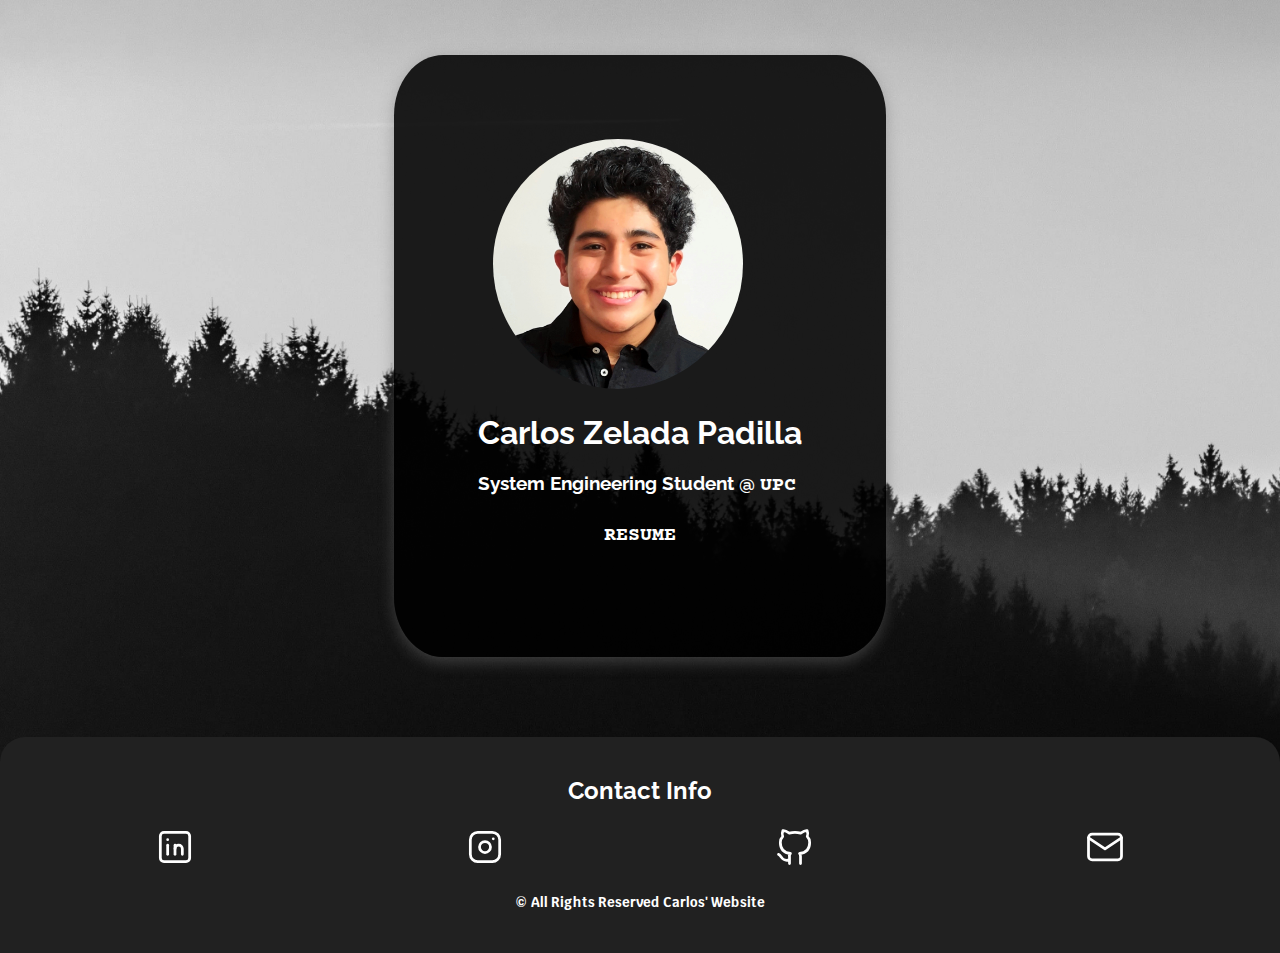
<file: index.html>
<!DOCTYPE html>
<html lang="en">
<head>
    <meta charset="UTF-8">
    <meta http-equiv="X-UA-Compatible" content="IE=edge">
    <meta name="viewport" content="width=device-width, initial-scale=1.0">
    <link rel="stylesheet" href="css/style.css">
    <link rel="stylesheet" href="css/normalize.css">
    <link rel="preconnect" href="https://fonts.googleapis.com">
    <link rel="preconnect" href="https://fonts.googleapis.com">
    <link rel="preconnect" href="https://fonts.googleapis.com">
    <link rel="preconnect" href="https://fonts.gstatic.com" crossorigin>
    <link href="https://fonts.googleapis.com/css2?family=Big+Shoulders+Display:wght@300&family=Courier+Prime&family=Edu+NSW+ACT+Foundation&family=Krub:wght@400;700&family=Raleway:wght@100&family=Staatliches&display=swap" rel="stylesheet">
    <link rel="stylesheet" href="https://cdnjs.cloudflare.com/ajax/libs/animate.css/4.1.1/animate.min.css"/>
    <link rel="icon" href="img/CZ.png">
    <title>Carlos Zelada</title>
</head> 
<body>
    <section class="existencia">
    <main class="contenedor">
    <div class="grid animate__animated animate__zoomIn animate__delay-0.5s">
        <div class="Cuadro sombra">
        <img class="Cuadro__imagen" src="img/Me.jpg" alt="Carlos">
        <div class="Cuadro__informacion">
        <div class="Cuadro__informacion ">
            <h1>Carlos Zelada Padilla</h1> 
            <h3>System Engineering Student @ <a class="links Cuadro_resumen" href="https://www.upc.edu.pe/">UPC</a></h3>
            <a class="links" href="yo.html"><h4 class="Cuadro_resumen">RESUME</h4></a>
        </div>    
    </div>
</div>
</section>  

<div class="separacion"></div>
            
    </main>
    <footer class="footer">
        <h2>Contact Info</h2>
        <div class="contacto">
        <div class="icono">
            <a href="https://www.linkedin.com/in/carlos-antonio-zelada-padilla/"><svg xmlns="http://www.w3.org/2000/svg" class="icon icon-tabler icon-tabler-brand-linkedin" width="44" height="44" viewBox="0 0 24 24" stroke-width="1.5" stroke="#ffffff" fill="none" stroke-linecap="round" stroke-linejoin="round">
                <path stroke="none" d="M0 0h24v24H0z" fill="none"/>
                <rect x="4" y="4" width="16" height="16" rx="2" />lk
                <line x1="8" y1="11" x2="8" y2="16" />
                <line x1="8" y1="8" x2="8" y2="8.01" />
                <line x1="12" y1="16" x2="12" y2="11" />
                <path d="M16 16v-3a2 2 0 0 0 -4 0" />
              </svg></a>
        </div>        

        <div class="icono">
            <a href="https://www.instagram.com/carlos._.ze245/"><svg xmlns="http://www.w3.org/2000/svg" class="icon icon-tabler icon-tabler-brand-instagram" width="44" height="44" viewBox="0 0 24 24" stroke-width="1.5" stroke="#ffffff" fill="none" stroke-linecap="round" stroke-linejoin="round">
                <path stroke="none" d="M0 0h24v24H0z" fill="none"/>
                <rect x="4" y="4" width="16" height="16" rx="4" />
                <circle cx="12" cy="12" r="3" />
                <line x1="16.5" y1="7.5" x2="16.5" y2="7.501" />
              </svg></a>
        </div>     

        <div class="icono">
            <a href="https://github.com/JeezisPope"><svg xmlns="http://www.w3.org/2000/svg" class="icon icon-tabler icon-tabler-brand-github" width="44" height="44" viewBox="0 0 24 24" stroke-width="1.5" stroke="#ffffff" fill="none" stroke-linecap="round" stroke-linejoin="round">
                <path stroke="none" d="M0 0h24v24H0z" fill="none"/>
                <path d="M9 19c-4.3 1.4 -4.3 -2.5 -6 -3m12 5v-3.5c0 -1 .1 -1.4 -.5 -2c2.8 -.3 5.5 -1.4 5.5 -6a4.6 4.6 0 0 0 -1.3 -3.2a4.2 4.2 0 0 0 -.1 -3.2s-1.1 -.3 -3.5 1.3a12.3 12.3 0 0 0 -6.2 0c-2.4 -1.6 -3.5 -1.3 -3.5 -1.3a4.2 4.2 0 0 0 -.1 3.2a4.6 4.6 0 0 0 -1.3 3.2c0 4.6 2.7 5.7 5.5 6c-.6 .6 -.6 1.2 -.5 2v3.5" />
              </svg></a>
        </div>     

        <div class="icono">
            <a href="mailto:carlos.antonio.zelada.padilla@gmail.com"><svg xmlns="http://www.w3.org/2000/svg" class="icon icon-tabler icon-tabler-mail" width="44" height="44" viewBox="0 0 24 24" stroke-width="1.5" stroke="#ffffff" fill="none" stroke-linecap="round" stroke-linejoin="round">
                <path stroke="none" d="M0 0h24v24H0z" fill="none"/>
                <rect x="3" y="5" width="18" height="14" rx="2" />
                <polyline points="3 7 12 13 21 7" />
              </svg></a>
        </div>  
    </div>
    <h5>© All Rights Reserved Carlos' Website</h5>  
    </footer>
    
</body>
</html>
</file>
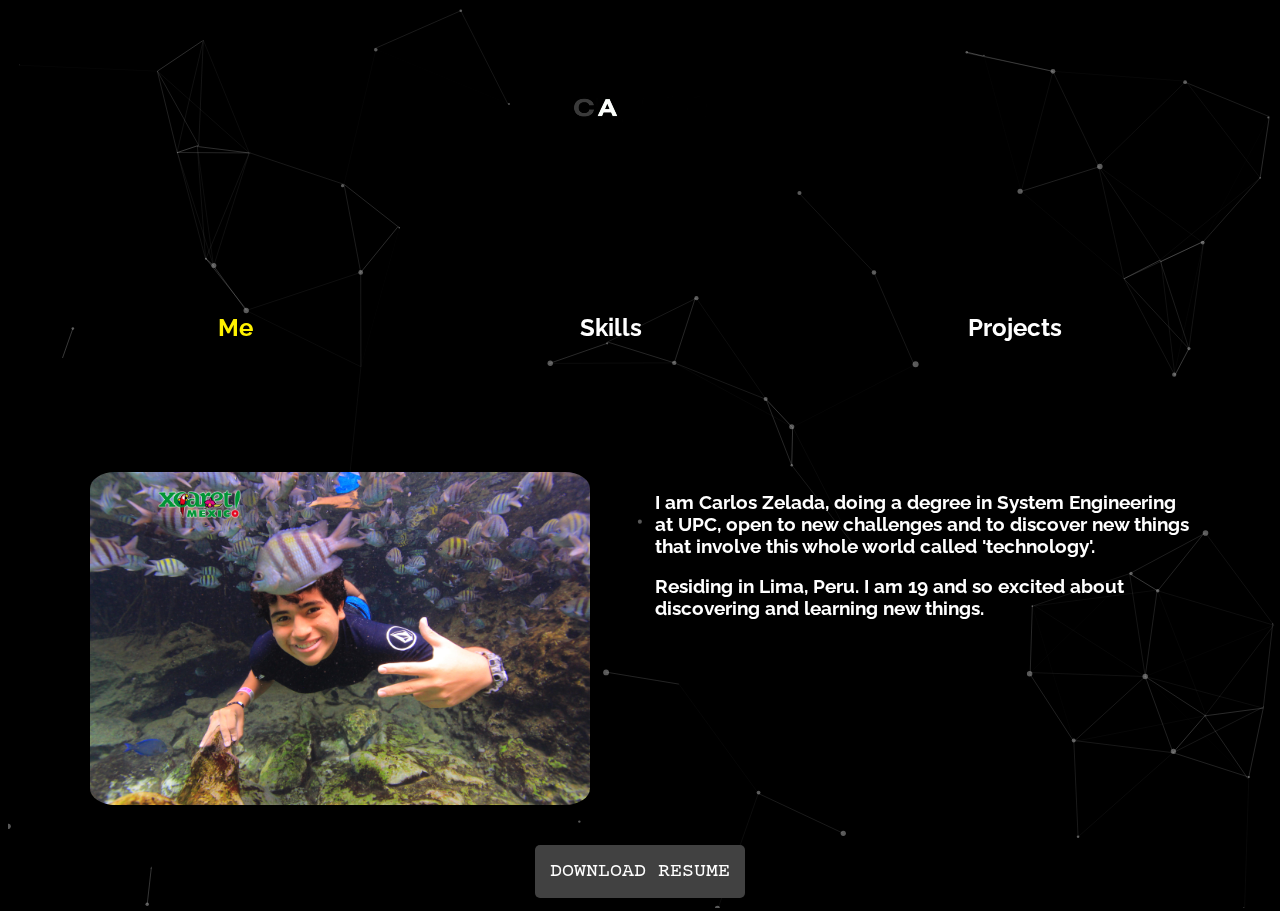
<file: yo.html>
<!DOCTYPE html>
<html lang="en">

<head>
    <meta charset="UTF-8">
    <meta http-equiv="X-UA-Compatible" content="IE=edge">
    <meta name="viewport" content="width=device-width, initial-scale=1.0">
    <link rel="stylesheet" href="css/style2.css">
    <link rel="preconnect" href="https://fonts.googleapis.com">
    <link rel="preconnect" href="https://fonts.gstatic.com" crossorigin>
    <link href="https://fonts.googleapis.com/css2?family=Big+Shoulders+Display:wght@300&family=Bungee+Hairline&family=Courier+Prime&family=Edu+NSW+ACT+Foundation&family=Krub:wght@400;700&family=Raleway:wght@100&family=Staatliches&display=swap" rel="stylesheet">
    <link rel="icon" href="img/CZ.png">
    <link rel="stylesheet" href="https://cdnjs.cloudflare.com/ajax/libs/animate.css/4.1.1/animate.min.css" />
    <title>Resume Carlos Zelada</title>
</head>

<body>
    <div id="particles-js"></div>
    <header class="header">

        <div class="centrado navegacion animate__animated animate__fadeIn animate__delay-1s">
            <a href="index.html"><video class="video" src="img/Carlitos.mp4" autoplay muted loop></video></a>
        </div>
        <nav class="navegacion animate__animated animate__fadeInUp animate__delay-0.5s">
            <a href="#hola">
                <h2 class="links navegacion--activo">Me</h2>
            </a>
            <a href="Skills.html">
                <h2 class="links">Skills</h2>
            </a>
            <a href="Projects.html">
                <h2 class="links">Projects</h2>
            </a>
        </nav>
    </header>
    <main class="main animate__animated animate__fadeInUp animate__delay-0.5s">
        <section>
            <div id="hola" class="contenedor dos__columnas">
                <article class="entrada">
                    <div class="yo">
                        <img class="imagen_presentacion" src="img/hey.JPG" alt="">
                    </div>
                </article>
                <article class="entrada">
                    <h3 class="texto">I am Carlos Zelada, doing a degree in System Engineering at UPC, open to new challenges and to discover new things that involve this whole world called 'technology'.</h3>
                    <h3 class="texto">Residing in Lima, Peru. I am 19 and so excited about discovering and learning new things.</h3>
                </article>
            </div>

            <div class="btn_inicio">
                <a class="btn" href="index.html">Download Resume</a>
            </div>
    </main>
    <!-- JS Particles.js -->
    <script src="js/particles.min.js"></script>
    <script src="js/app.js"></script>
</body>

</html>
</file>
<file: css/style.css>
:root{/*Codigo para definir "variables"*/
    --blanco: #ffffff;
    --oscuro: #212121;
    --primario: #00194e;
    --secundario: #014f58;
    --gris: #414141;
}
/*Usar ese code para todos los proyectos*/
html{
    font-size: 62.5%;
    box-sizing: border-box;
    /*scroll-snap-type: y proximity;  Este Comando es utilizado para que el mouse vaya por las secciones*/
}

.servicios,
.navegacion_principal,
.formulario{
scroll-snap-align: center;
scroll-snap-stop: always;
}


*, *:before, *:after {
    box-sizing: inherit;
  }

body{
    font-size: 16px;
    font-family: 'Krub', sans-serif;
    background-image: url(../img/Back.jpg);
    background-color: var(--oscuro);
    background-repeat: no-repeat;
    background-size: cover;
    overflow: auto;
}

.sombra{
    box-shadow: 0px 5px 15px 0px rgba(112,112,112,0.48);
    background-color: var(--blanco);
    padding: 2rem;
    border-radius: 1rem;
}
img{
    max-width: 100%;
    
}

h1,h2,h3,h4{
    color: var(--blanco);
    font-family: 'Raleway', sans-serif;
}

.footer{   
    padding: 2rem;
    background-color: var(--oscuro);
    color: var(--blanco);
    text-align: center;
    border-top-left-radius: 2.5rem;
    border-top-right-radius: 2.5rem;
    }
.contacto{
    display: grid;
    justify-content: center;
    grid-template-columns: repeat(4, 1fr);
}

.Cuadro__imagen{
    width: 18rem;
    border-radius: 50%;
    margin-left: 20%;
}

@media(min-width: 768px) {
    .Cuadro__imagen{
        width: 25rem;
        border-radius: 50%;
        margin-left: 4.5%;
    }
}

.Cuadro{
 /*   background-color: var(--primario);*/
    background-color: #000000df;
    padding: 5%;
    border-radius: 10%;
}

@media(min-width: 768px) {
    .Cuadro{
        /*   background-color: var(--primario);*/
           background-color: #000000df;
           padding: 7%;
           border-radius: 10%;
       }
}

.grid{
    display: grid;
    justify-items: center; 
}

.contenedor{
    max-width: 120rem;
    margin: 0 auto;
}

.links{
    text-decoration: none;
}

.Cuadro_resumen{
    text-align: center;
    color: #ffffff;
    transition: color 1s ease;
    font-family: 'Courier Prime', monospace;
    font-size: 2rem;
}

.Cuadro_resumen:hover{
    cursor: pointer;
    color: #ffff0c;
}

.contacto{
    display: grid;
    justify-content: center;
    grid-template-columns: repeat(2, 2fr);
}

.derechos{
    display: grid;
    justify-content: center;
    grid-template-columns: (2, 1fr);
}

@media(min-width: 768px) {
    .contacto{
        display: grid;
        justify-content: center;
        grid-template-columns: repeat(4, 1fr);
    }
}

.existencia{
    padding-top: 8rem;
 }

 .separacion{
    padding: 5rem;
}

@media(min-width: 768px) {
    .existencia{
        padding-top: 5.5rem;
     }

     .separacion{
        padding: 4rem;
    }
}
</file>
<file: css/style2.css>
:root {
    /*Codigo para definir "variables"*/
    --blanco: #ffffff;
    --oscuro: #000000;
    --primario: #fff200;
    --secundario: #014f58;
    --gris: #414141;
}

/*Usar ese code para todos los proyectos*/

html {
    font-size: 62.5%;
    box-sizing: border-box;
    /*scroll-snap-type: y proximity;  Este Comando es utilizado para que el mouse vaya por las secciones*/
}

h1,
h2,
h3,
h4 {
    color: var(--blanco);
    font-family: 'Raleway', sans-serif;
}

img {
    max-width: 100%;
}

.main {
    padding-bottom: 2rem;
}

.servicios,
.navegacion_principal,
.formulario {
    scroll-snap-align: center;
    scroll-snap-stop: always;
}


*,
*:before,
*:after {
    box-sizing: inherit;
}

body {
    font-size: 16px;
    font-family: 'Krub', sans-serif;
    color: #ffffff;
    background-color: #000000;
    background-size: cover;
}

#particles-js {
    height: 100%;
    width: 100%;
    position: fixed;
    margin: 0px;
    z-index: -1;
    background-color: #000000;
    background-size: cover;
    opacity: 0.5;
}

@media(min-width: 768px) {
    #particles-js {
        height: 100%;
        width: 100%;
        position: fixed;
        margin: 0px;
        z-index: -1;
        background-color: #000000;
        background-size: cover;
        opacity: 0.7;
    }
}

@media(min-width: 768px) {
    body {
        overflow-anchor: none;
    }
}


.navegacion {
    display: flex;
    flex-direction: column;
    padding-bottom: 5rem;
}



@media(min-width: 768px) {
    .navegacion {
        display: flex;
        flex-direction: row;
        justify-content: space-between;
        padding-left: 20rem;
        padding-right: 20rem;
    }

    .navegacion a {
        text-decoration: none;
        text-align: center;
        padding: 1rem;
    }

}

.centrado {
    display: grid;
    justify-content: center;
}

.navegacion a {
    text-decoration: none;
}

.links {
    text-align: center;
    color: #ffffff;
    transition: color .5s ease;
}

.links:hover,
.navegacion--activo {
    cursor: pointer;
    color: var(--primario);
    
}

.video {
    width: 20rem;
    border-radius: 100%;
}

@media(min-width: 768px) {
    .grid {
        display: grid;
        grid-template-columns: repeat(2, 1fr);
        padding: 8rem;
    }

    .imagen_presentacion {
        width: 10rem;
        border-radius: 5%;
        align-items: center;
    }
}

.grid {
    display: grid;
}

.imagen_presentacion {
    width: 50rem;
    border-radius: 5%;
}

.btn_inicio {
    text-align: center;
}

.btn {
    text-decoration: none;
    text-transform: uppercase;
    font-family: 'Courier Prime', monospace;
    background-color: var(--gris);
    color: var(--blanco);
    padding: 1.5rem;
    font-size: 2rem;
    border-radius: .5rem;
    border: none;

    /*    transition: background-color 2s ease-in-out;*/
    transition: all 0.5s ease-in-out;
}

.btn:hover {
    cursor: pointer;
    background-color: #1f1f1f;
    color: #fff200;
    font-weight: bold;

}

.contenedor {
    max-width: 1200px;
    width: 95%;
    margin: auto;
    padding-bottom: 5rem;
}

.contenedor__proyectos__uno {
    position: relative;
    background-image: linear-gradient(rgba(0, 0, 0, 0.5), rgba(0, 0, 0, 0.5)), url(../img/Free_Lancer.jpg);
    background-size: cover;
    padding: 10rem;
    border-radius: 5%;
    filter: blur(4px);
    text-align: center;
    margin: 2rem;

}


.zoom {
    transition: .5s;
}

.zoom:hover {
    transform: scale(115%);
}

.contenedor__proyectos__uno:hover {
    cursor: pointer;
}


.contenedor__proyectos__dos {
    background-image: linear-gradient(rgba(0, 0, 0, 0.5), rgba(0, 0, 0, 0.5)), url(../img/FrontEnd_Store.jpg);
    background-size: cover;
    padding: 10rem;
    border-radius: 5%;
    filter: blur(4px);
    text-align: center;
    margin: 2rem;
}

.contenedor__proyectos__dos:hover {
    cursor: pointer;
    -webkit-animation: shake 1ms;
    animation: shake 1ms;

}

.contenedor__proyectos__tres {
    background-image: linear-gradient(rgba(0, 0, 0, 0.5), rgba(0, 0, 0, 0.5)), url(../img/CarlosWebsite.jpg);
    background-size: cover;
    padding: 10rem;
    border-radius: 5%;
    filter: blur(4px);
    text-align: center;
    margin: 2rem;
}

.contenedor__proyectos__tres:hover {
    cursor: pointer;
    -webkit-animation: shake 1ms;
    animation: shake 1ms;

}

.texto__encima {
    position: relative;
    text-align: left;
    margin-bottom: 5rem;
}

.img_proyecto {
    filter: blur(4px);
    border-radius: 2rem;
}

.skill-contenedor h1 {
    font-size: 2.2rem;
    font-family: 'Bungee Hairline', cursive;
    font-weight: bold;
    text-align: center;
}

.skill-contenedor h3 {
    text-align: justify;
}

.skill-contenedor a {
    text-decoration: none;
    color: var(--blanco);
    font-family: 'Raleway', sans-serif;
    font-weight: bold;
    font-size: 1.8rem;
}

.skill-contenedor h2 {
    font-size: 2rem;
    font-family: 'Bungee Hairline', cursive;
    font-weight: bold;
}


.lista {
    color: #ffffff;
}

@media (min-width: 768px) {
    .dos__columnas {
        padding: 5rem;
        display: grid;
        grid-template-columns: repeat(2, 1fr);
        gap: 3rem;
    }

    .dos_columnas {
        display: grid;
        grid-template-columns: repeat(2, 1fr);
        padding-left: 5rem;
        padding-right: 5rem;
    }

    .tres__columnas {
        display: grid;
        grid-template-columns: repeat(3, 1fr);
    }

    .cuatro__columnas {
        display: grid;
        grid-template-columns: repeat(4, 1fr);
        gap: 5rem;
    }
}

footer {
    padding: 3rem;
}
</file>
